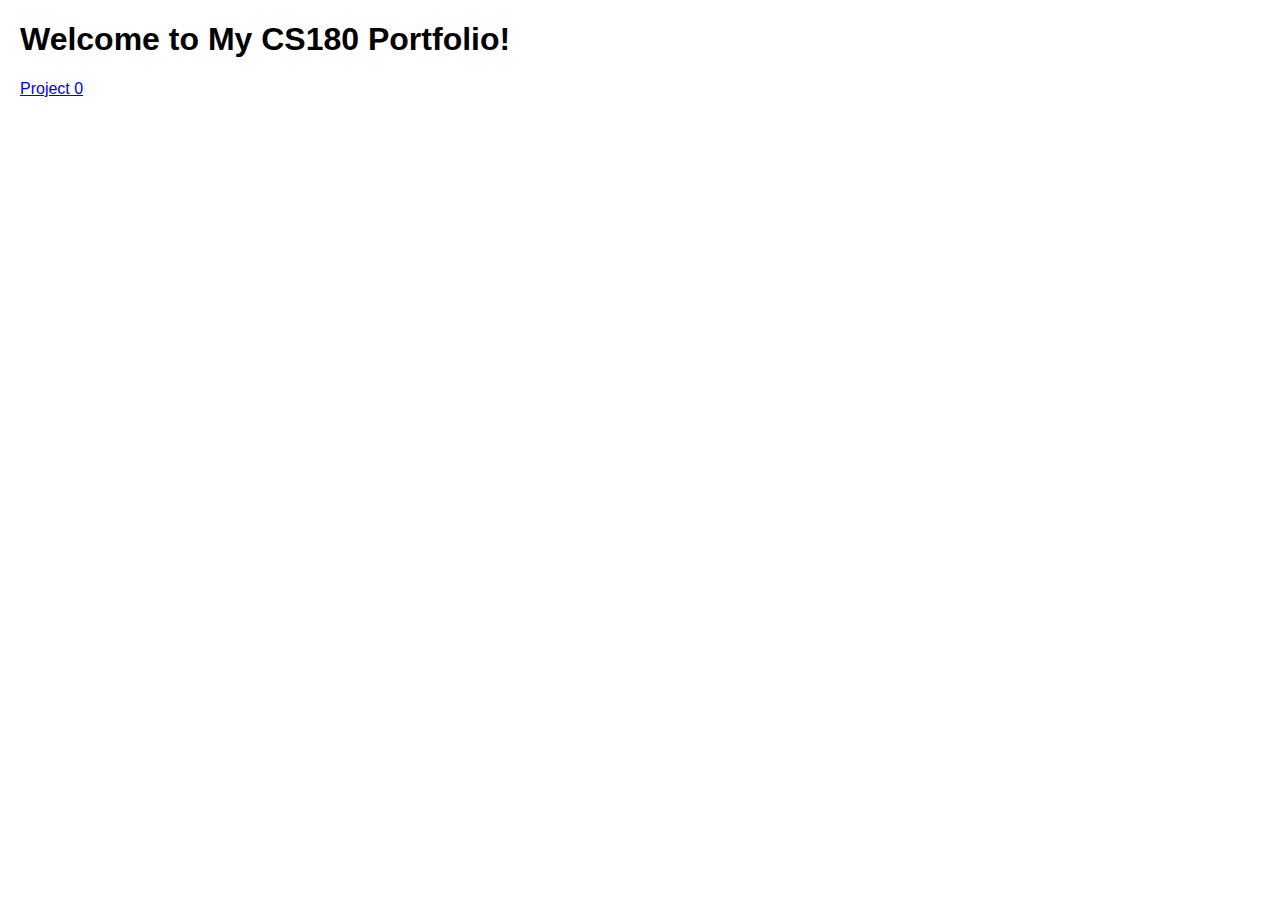
<file: index.html>
<!DOCTYPE html>
<html>
<head>
    <title>My Portfolio</title>
    <style>
        body {
            font-family: Arial, sans-serif;
            margin: 20px;
        }
    </style>
</head>
<body>
    <h1>Welcome to My CS180 Portfolio!</h1>
    <a href="./0/index.html">Project 0</a>
</body>
</html>
</file>
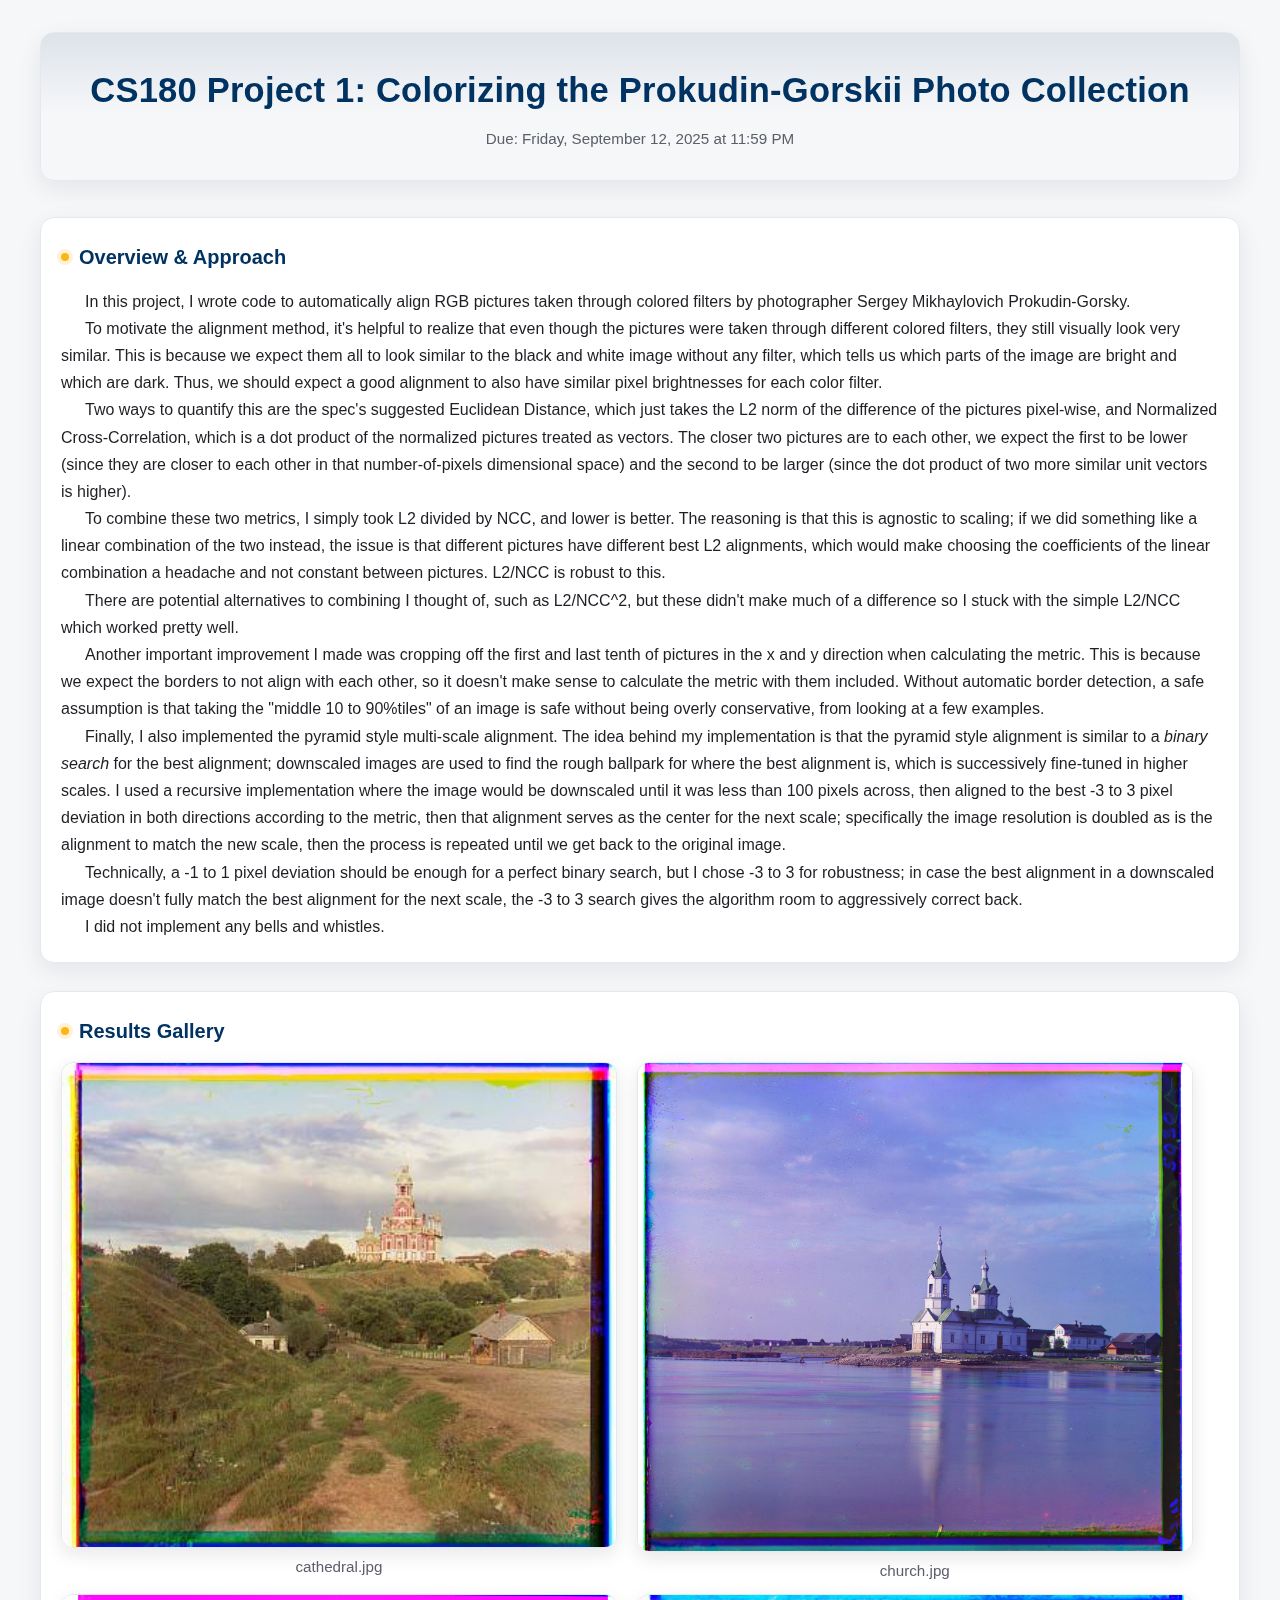
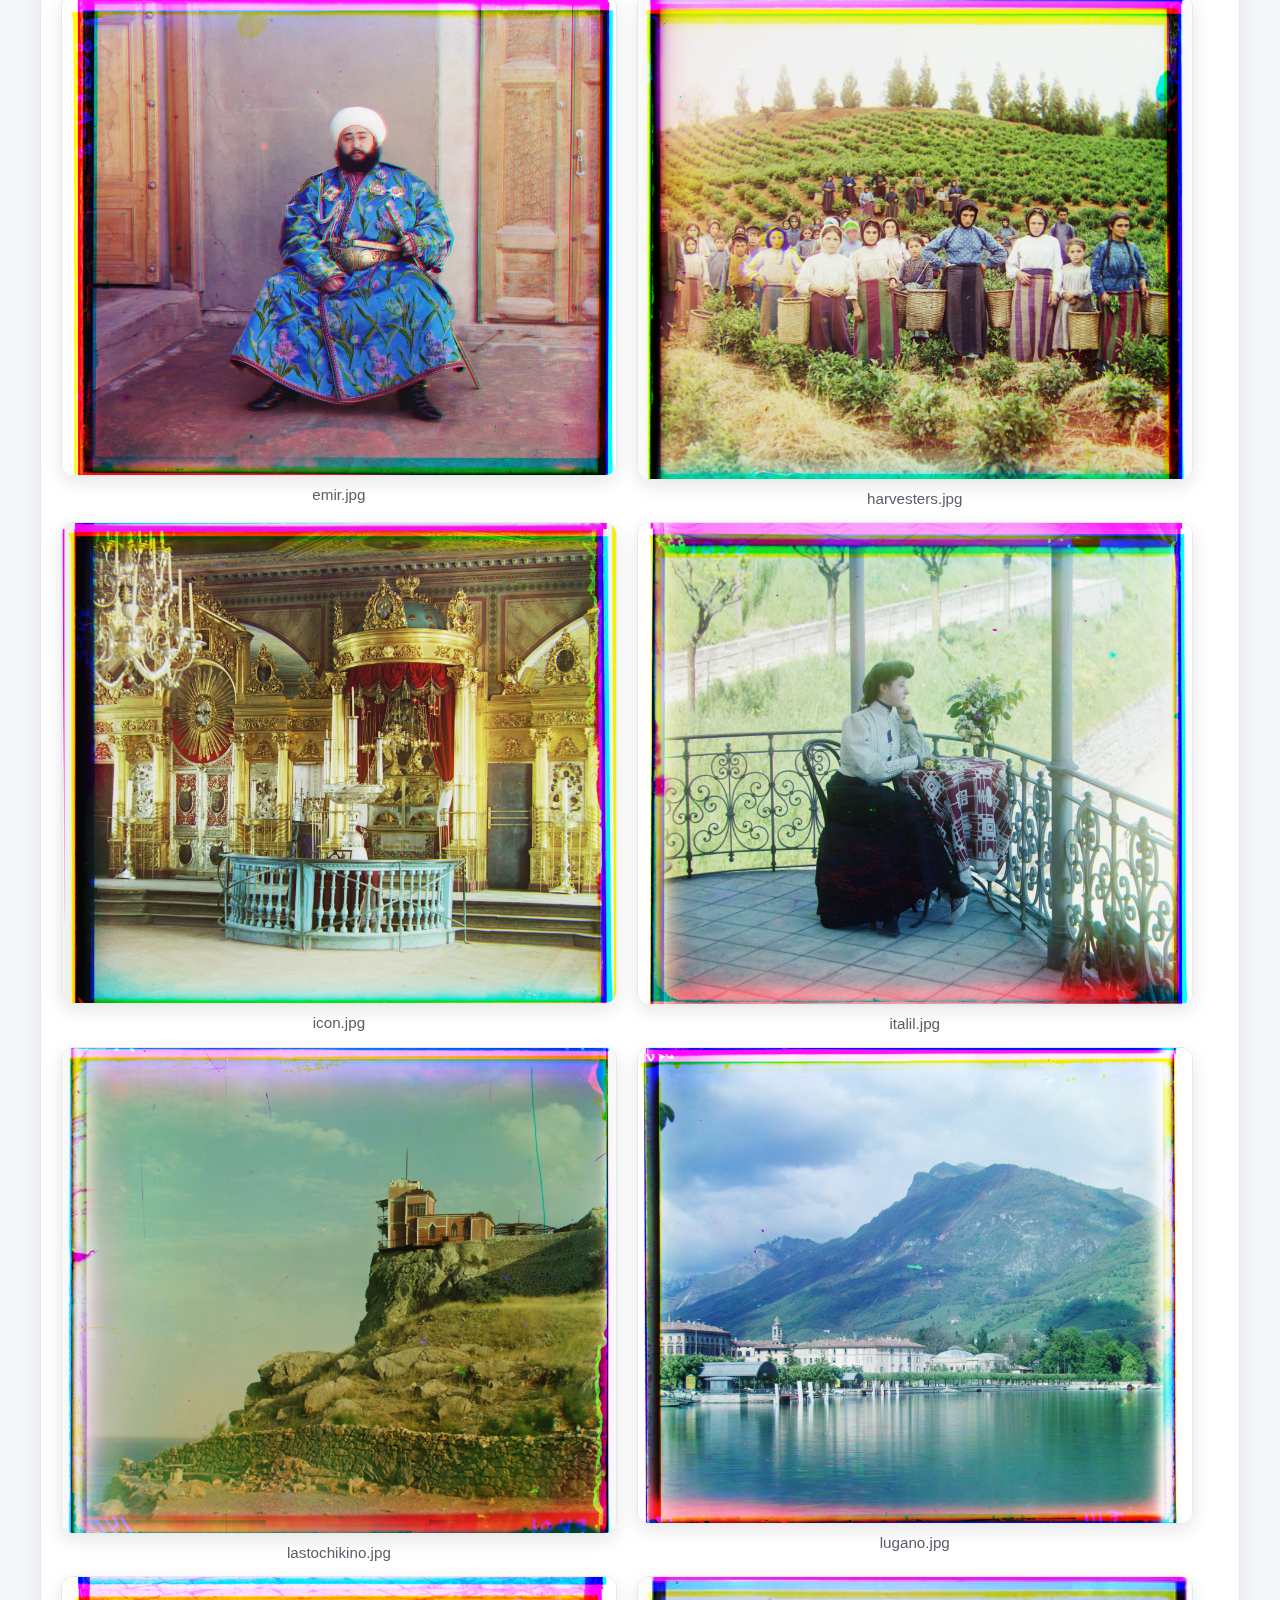
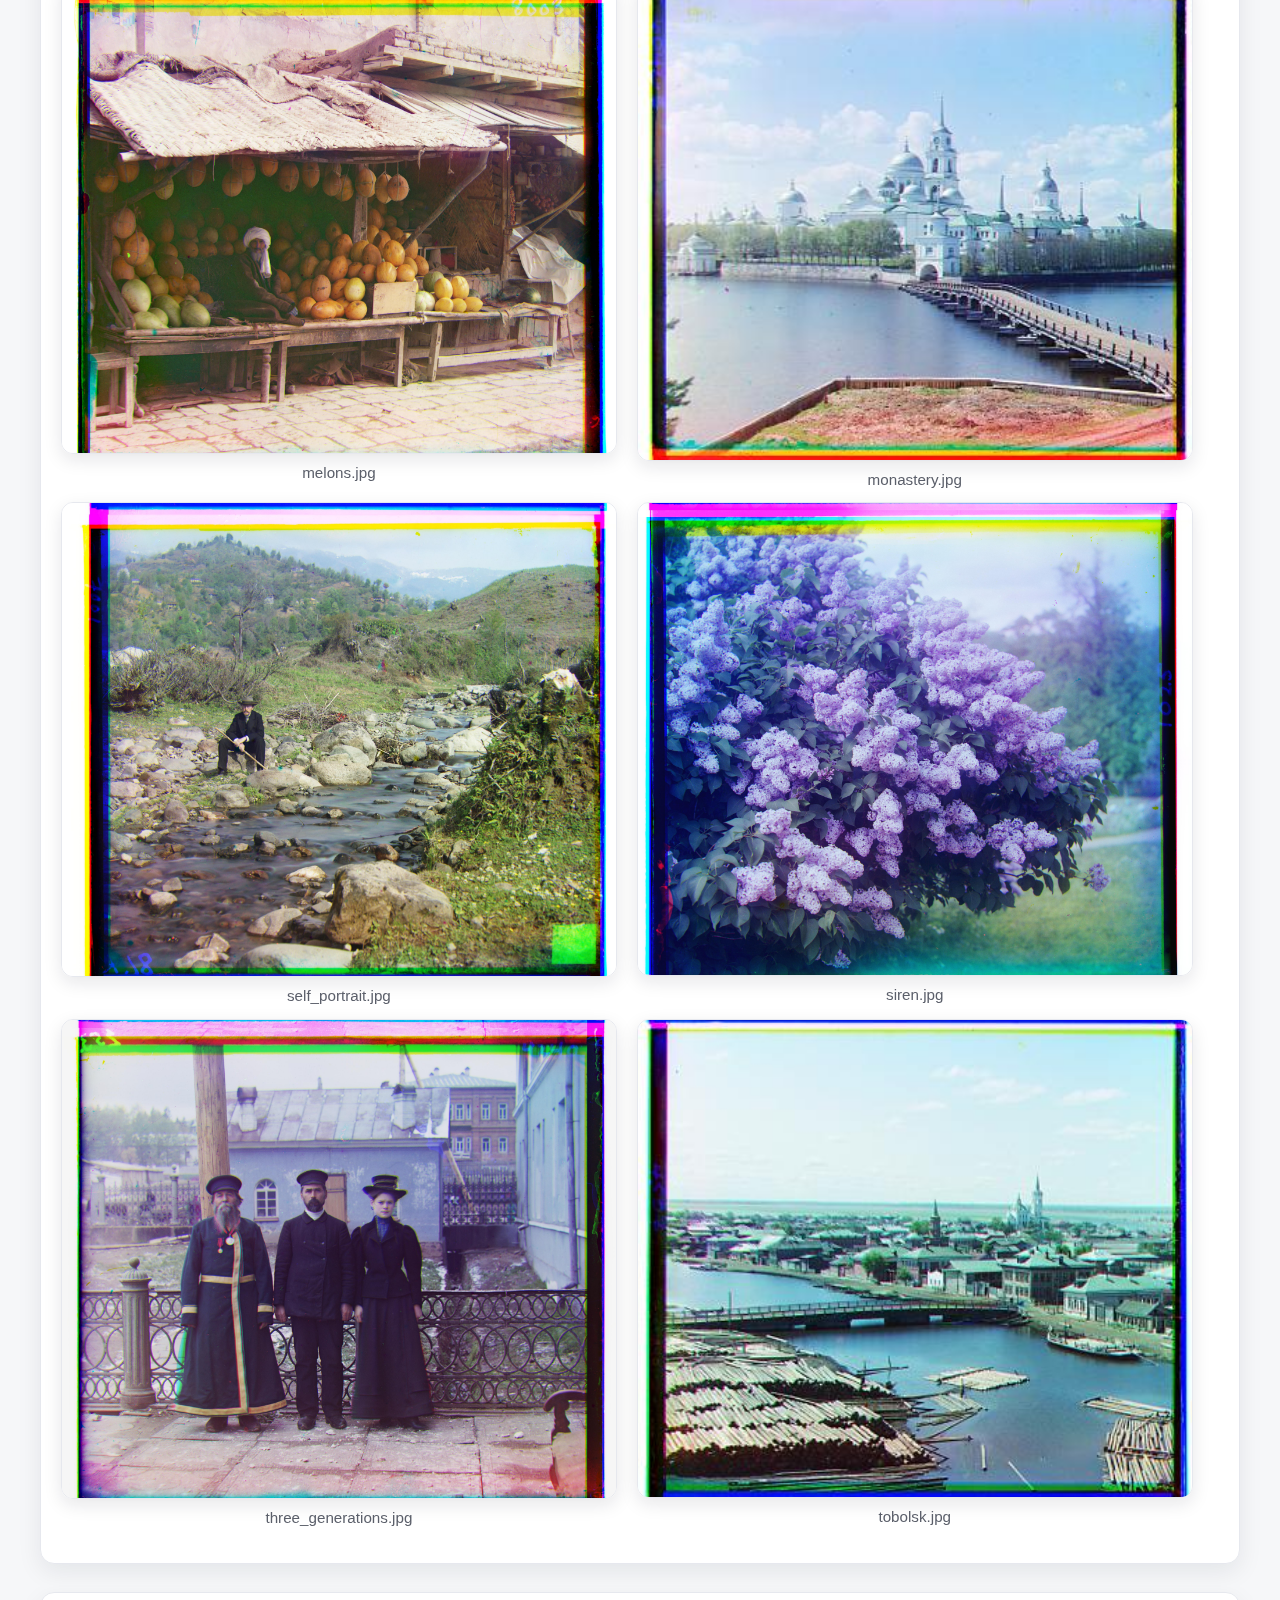
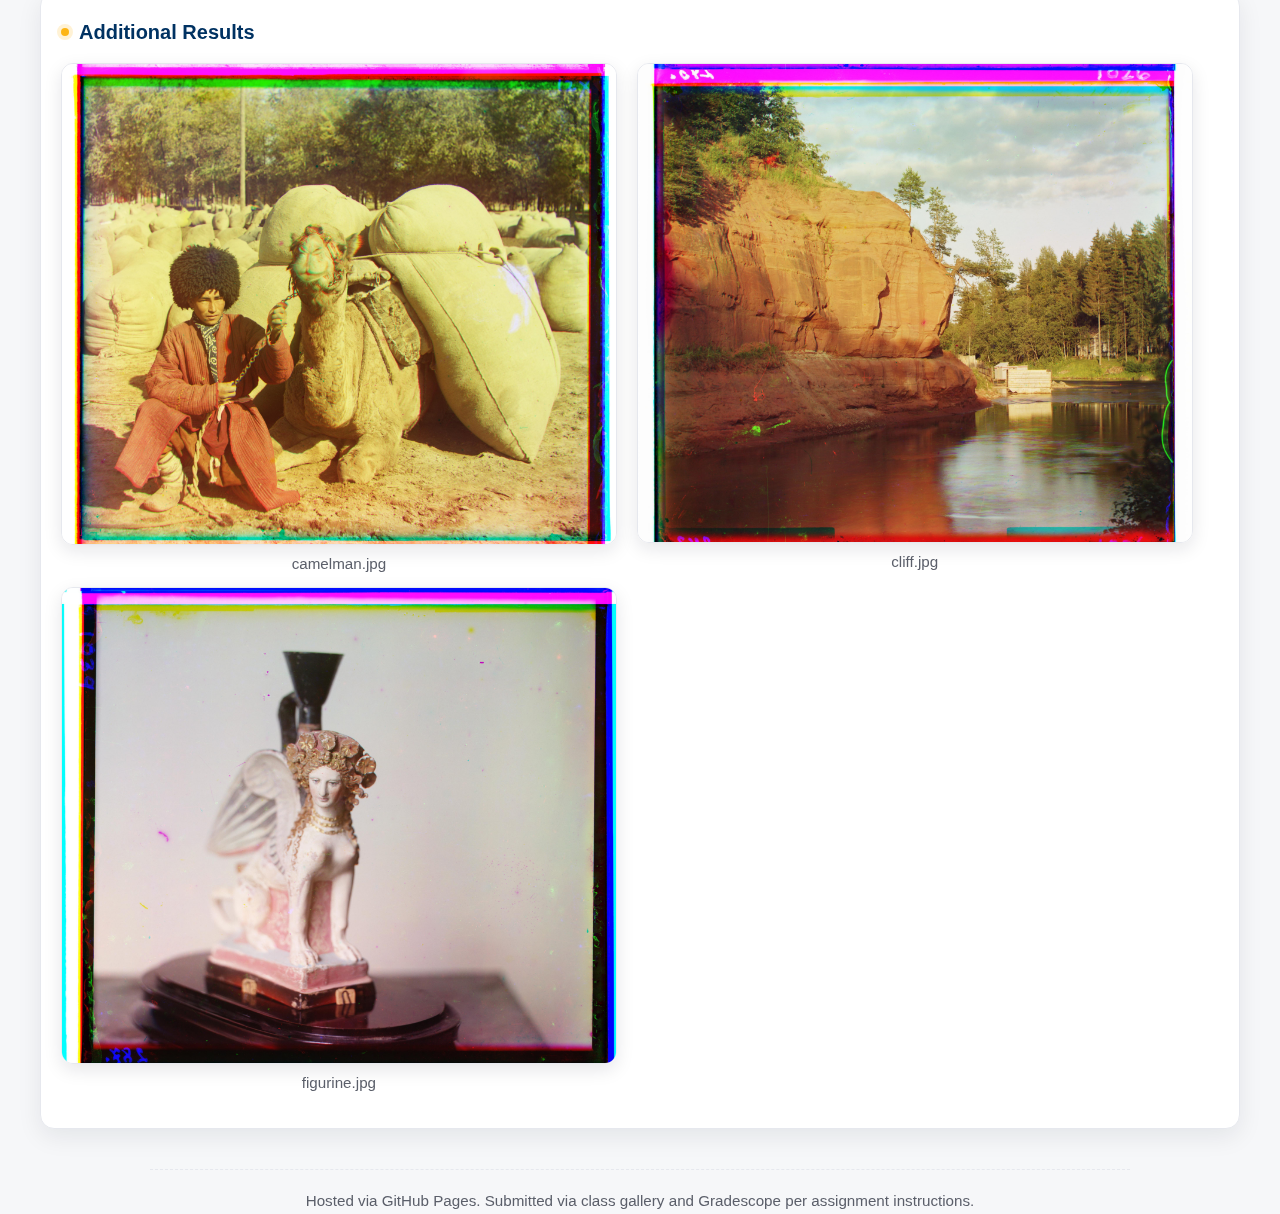
<file: 1/index.html>
<!DOCTYPE html>
<html lang="en">
<head>
  <meta charset="UTF-8">
  <meta name="viewport" content="width=device-width, initial-scale=1.0">
  <title>CS180 Project 1 – Colorizing the Prokudin-Gorskii Photo Collection</title>
  <link rel="stylesheet" href="styles.css">
</head>
<body>
  <header>
    <h1>CS180 Project 1: Colorizing the Prokudin-Gorskii Photo Collection</h1>
    <p class="due-date">Due: Friday, September 12, 2025 at 11:59 PM</p>
  </header>

  <main>
    <section>
      <h2>Overview & Approach</h2>
      <p>In this project, I wrote code to automatically align RGB pictures taken through colored filters by photographer Sergey Mikhaylovich Prokudin-Gorsky.</p>
      <p>To motivate the alignment method, it's helpful to realize that even though the pictures were taken through different colored filters, they still visually look very similar. This is because we expect them all to look similar to the black and white image without any filter, which tells us which parts of the image are bright and which are dark. Thus, we should expect a good alignment to also have similar pixel brightnesses for each color filter. </p>
      <p>Two ways to quantify this are the spec's suggested Euclidean Distance, which just takes the L2 norm of the difference of the pictures pixel-wise, and Normalized Cross-Correlation, which is a dot product of the normalized pictures treated as vectors. The closer two pictures are to each other, we expect the first to be lower (since they are closer to each other in that number-of-pixels dimensional space) and the second to be larger (since the dot product of two more similar unit vectors is higher). </p>
      <p>To combine these two metrics, I simply took L2 divided by NCC, and lower is better. The reasoning is that this is agnostic to scaling; if we did something like a linear combination of the two instead, the issue is that different pictures have different best L2 alignments, which would make choosing the coefficients of the linear combination a headache and not constant between pictures. L2/NCC is robust to this. </p>
      <p>There are potential alternatives to combining I thought of, such as L2/NCC^2, but these didn't make much of a difference so I stuck with the simple L2/NCC which worked pretty well. </p>
      <p>Another important improvement I made was cropping off the first and last tenth of pictures in the x and y direction when calculating the metric. This is because we expect the borders to not align with each other, so it doesn't make sense to calculate the metric with them included. Without automatic border detection, a safe assumption is that taking the "middle 10 to 90%tiles" of an image is safe without being overly conservative, from looking at a few examples.</p>
      <p>Finally, I also implemented the pyramid style multi-scale alignment. The idea behind my implementation is that the pyramid style alignment is similar to a <em>binary search</em> for the best alignment; downscaled images are used to find the rough ballpark for where the best alignment is, which is successively fine-tuned in higher scales. I used a recursive implementation where the image would be downscaled until it was less than 100 pixels across, then aligned to the best -3 to 3 pixel deviation in both directions according to the metric, then that alignment serves as the center for the next scale; specifically the image resolution is doubled as is the alignment to match the new scale, then the process is repeated until we get back to the original image.</p>
      <p>Technically, a -1 to 1 pixel deviation should be enough for a perfect binary search, but I chose -3 to 3 for robustness; in case the best alignment in a downscaled image doesn't fully match the best alignment for the next scale, the -3 to 3 search gives the algorithm room to aggressively correct back. </p>
      <p>I did not implement any bells and whistles.</p>
    </section>

    <section>
      <h2>Results Gallery</h2>
      <div class="image-row">
        <figure style="width:48%">
          <img src="results/cathedral.jpg" alt="cathedral colorized result" class="photo">
          <figcaption class="caption">cathedral.jpg</figcaption>
        </figure>
        <figure style="width:48%">
          <img src="results/church.jpg" alt="church colorized result" class="photo">
          <figcaption class="caption">church.jpg</figcaption>
        </figure>
      </div>
      <div class="image-row">
        <figure style="width:48%">
          <img src="results/emir.jpg" alt="emir colorized result" class="photo">
          <figcaption class="caption">emir.jpg</figcaption>
        </figure>
        <figure style="width:48%">
          <img src="results/harvesters.jpg" alt="harvesters colorized result" class="photo">
          <figcaption class="caption">harvesters.jpg</figcaption>
        </figure>
      </div>
      <div class="image-row">
        <figure style="width:48%">
          <img src="results/icon.jpg" alt="icon colorized result" class="photo">
          <figcaption class="caption">icon.jpg</figcaption>
        </figure>
        <figure style="width:48%">
          <img src="results/italil.jpg" alt="italil colorized result" class="photo">
          <figcaption class="caption">italil.jpg</figcaption>
        </figure>
      </div>
      <div class="image-row">
        <figure style="width:48%">
          <img src="results/lastochikino.jpg" alt="lastochikino colorized result" class="photo">
          <figcaption class="caption">lastochikino.jpg</figcaption>
        </figure>
        <figure style="width:48%">
          <img src="results/lugano.jpg" alt="lugano colorized result" class="photo">
          <figcaption class="caption">lugano.jpg</figcaption>
        </figure>
      </div>
      <div class="image-row">
        <figure style="width:48%">
          <img src="results/melons.jpg" alt="melons colorized result" class="photo">
          <figcaption class="caption">melons.jpg</figcaption>
        </figure>
        <figure style="width:48%">
          <img src="results/monastery.jpg" alt="monastery colorized result" class="photo">
          <figcaption class="caption">monastery.jpg</figcaption>
        </figure>
      </div>
      <div class="image-row">
        <figure style="width:48%">
          <img src="results/self_portrait.jpg" alt="self portrait colorized result" class="photo">
          <figcaption class="caption">self_portrait.jpg</figcaption>
        </figure>
        <figure style="width:48%">
          <img src="results/siren.jpg" alt="siren colorized result" class="photo">
          <figcaption class="caption">siren.jpg</figcaption>
        </figure>
      </div>
      <div class="image-row">
        <figure style="width:48%">
          <img src="results/three_generations.jpg" alt="three generations colorized result" class="photo">
          <figcaption class="caption">three_generations.jpg</figcaption>
        </figure>
        <figure style="width:48%">
          <img src="results/tobolsk.jpg" alt="tobolsk colorized result" class="photo">
          <figcaption class="caption">tobolsk.jpg</figcaption>
        </figure>
      </div>
    </section>
    
    <section>
      <h2>Additional Results</h2>
      <div class="image-row">
        <figure style="width:48%">
          <img src="additional_results/camelman.jpg" alt="camelman additional result" class="photo">
          <figcaption class="caption">camelman.jpg</figcaption>
        </figure>
        <figure style="width:48%">
          <img src="additional_results/cliff.jpg" alt="cliff additional result" class="photo">
          <figcaption class="caption">cliff.jpg</figcaption>
        </figure>
      </div>
      <div class="image-row">
        <figure style="width:48%">
          <img src="additional_results/figurine.jpg" alt="figurine additional result" class="photo">
          <figcaption class="caption">figurine.jpg</figcaption>
        </figure>
      </div>
    </section>
  </main>

  <footer>
    <p>Hosted via GitHub Pages. Submitted via class gallery and Gradescope per assignment instructions.</p>
  </footer>
</body>
</html>
</file>
<file: 1/styles.css>
/* ===== Theme & Reset ===== */
:root{
  --bg: #f6f7f9;
  --card: #ffffff;
  --text: #1e1f24;
  --muted: #5b5f6a;
  --border: #e6e8ee;
  --accent: #003262;   /* Berkeley Blue */
  --accent-2: #FDB515; /* California Gold */
  --radius: 14px;
  --shadow: 0 8px 24px rgba(16,24,40,.08);
}

@media (prefers-color-scheme: dark){
  :root{
    --bg: #0f1115;
    --card: #151823;
    --text: #e8eaf0;
    --muted: #a2a8b3;
    --border: #252b37;
    --shadow: 0 8px 28px rgba(0,0,0,.45);
  }
}

/* Basic reset */
*{ box-sizing:border-box; margin:0; padding:0; }

/* ===== Base ===== */
html,body{ height:100%; }
html { background: var(--bg); }
body{
  font-family: ui-sans-serif, -apple-system, Segoe UI, Roboto, Helvetica, Arial, "Apple Color Emoji","Segoe UI Emoji";
  line-height: 1.7;
  color: var(--text);
  background:
    var(--bg);
  padding: 32px 20px;
}

body::before{
  content:"";
  position: fixed;
  inset: -30vh -30vw -30vh -30vw;   /* overscan so edges stay offscreen */
  z-index: -1;
  pointer-events: none;

  background:
    radial-gradient(
      1600px 900px at -15% -10%,     /* anchor TL, keep origin offscreen */
      rgba(253,181,21,.12),          /* California Gold tint */
      transparent 72%
    );
  background-repeat: no-repeat;
}

/* Constrain width and add generous rhythm */
main, header, footer{ max-width: 1200px; margin: 0 auto; }

/* ===== Header ===== */
header{
  text-align:center;
  margin-bottom: 36px;
  padding: 28px 20px;
  background: linear-gradient(180deg, rgba(0,50,98,.10), transparent 55%);
  border: 1px solid var(--border);
  border-radius: var(--radius);
  box-shadow: var(--shadow);
}

header .logo{
  max-width: 80px;
  height:auto;
  margin-bottom: 10px;
  filter: drop-shadow(0 4px 12px rgba(0,0,0,.12));
}

header h1{
  font-size: clamp(1.6rem, 1.2rem + 1.2vw, 2.2rem);
  letter-spacing:.2px;
  margin-bottom: 6px;
  color: var(--accent);
}

header .due-date{
  color: var(--muted);
  font-size: .95rem;
}

/* ===== Sections as cards ===== */
section{
  background: var(--card);
  border: 1px solid var(--border);
  border-radius: var(--radius);
  box-shadow: var(--shadow);
  padding: 22px 20px;
  margin-bottom: 28px;
}

section h2{
  font-size: 1.25rem;
  margin-bottom: 14px;
  color: var(--accent);
  display:flex; align-items:center; gap:10px;
}
section h2::before{
  content:"";
  width:8px; height:8px; border-radius:999px;
  background: var(--accent-2);
  box-shadow: 0 0 0 4px rgba(253,181,21,.18);
}

/* Indent the first line of body paragraphs inside main sections */
main section p:not(.caption){
  text-indent: 1.5em;
}

/* ===== Images ===== */
.photo{
  display:block;
  width:100%;
  height:auto;
  border-radius: 12px;
  border: 1px solid var(--border);
  outline: 0;
  box-shadow: 0 6px 18px rgba(16,24,40,.10);
  transition: transform .25s ease, box-shadow .25s ease, filter .25s ease;
}

/* Light hover lift */
.photo:hover{
  transform: translateY(-2px);
  box-shadow: 0 10px 28px rgba(16,24,40,.16);
  filter: saturate(1.03);
}

/* Row layout for pairs */
.image-row{
  display:flex;
  justify-content:flex-start;
  gap:18px;
  margin-bottom: 10px;
  flex-wrap: wrap; /* lets them wrap on small screens */
}

/* Default side-by-side sizing */
/* Figures in responsive grid */
.image-row figure{ width: 48%; }
.image-row .photo{ width:100%; height:auto; }

/* Make tall selfies smaller (Part 1) */
.image-row .photo.selfie{
  height: 320px;   /* tweak if needed */
  width: auto;
  object-fit: cover;        /* tasteful crop if aspect ratio differs */
  object-position: center;
}

/* Dolly GIF centering */
.photo.gif{
  max-width: 640px;
  margin: 0 auto 10px auto;
  width: 100%;
}

/* Captions */
.caption{
  font-size: .95rem;
  color: var(--muted);
  text-align:center;
  margin-top: 6px;
}

/* ===== Footer ===== */
footer{
  max-width:980px;
  margin: 40px auto 0;
  text-align:center;
  font-size: .95rem;
  color: var(--muted);
  padding: 18px 0 0;
  border-top: 1px dashed var(--border);
}

/* ===== Responsive tweaks ===== */
@media (max-width: 760px){
  body{ padding: 20px 14px; }
  .image-row figure{ width:100%; }
  .image-row .photo.selfie{ height: 260px; }
}

/* Wider screens: denser grid (3 per row) */
@media (min-width: 1200px){
  .image-row{ gap: 20px; }
  .image-row figure{ width: calc((100% - 40px) / 3); }
}
</file>
